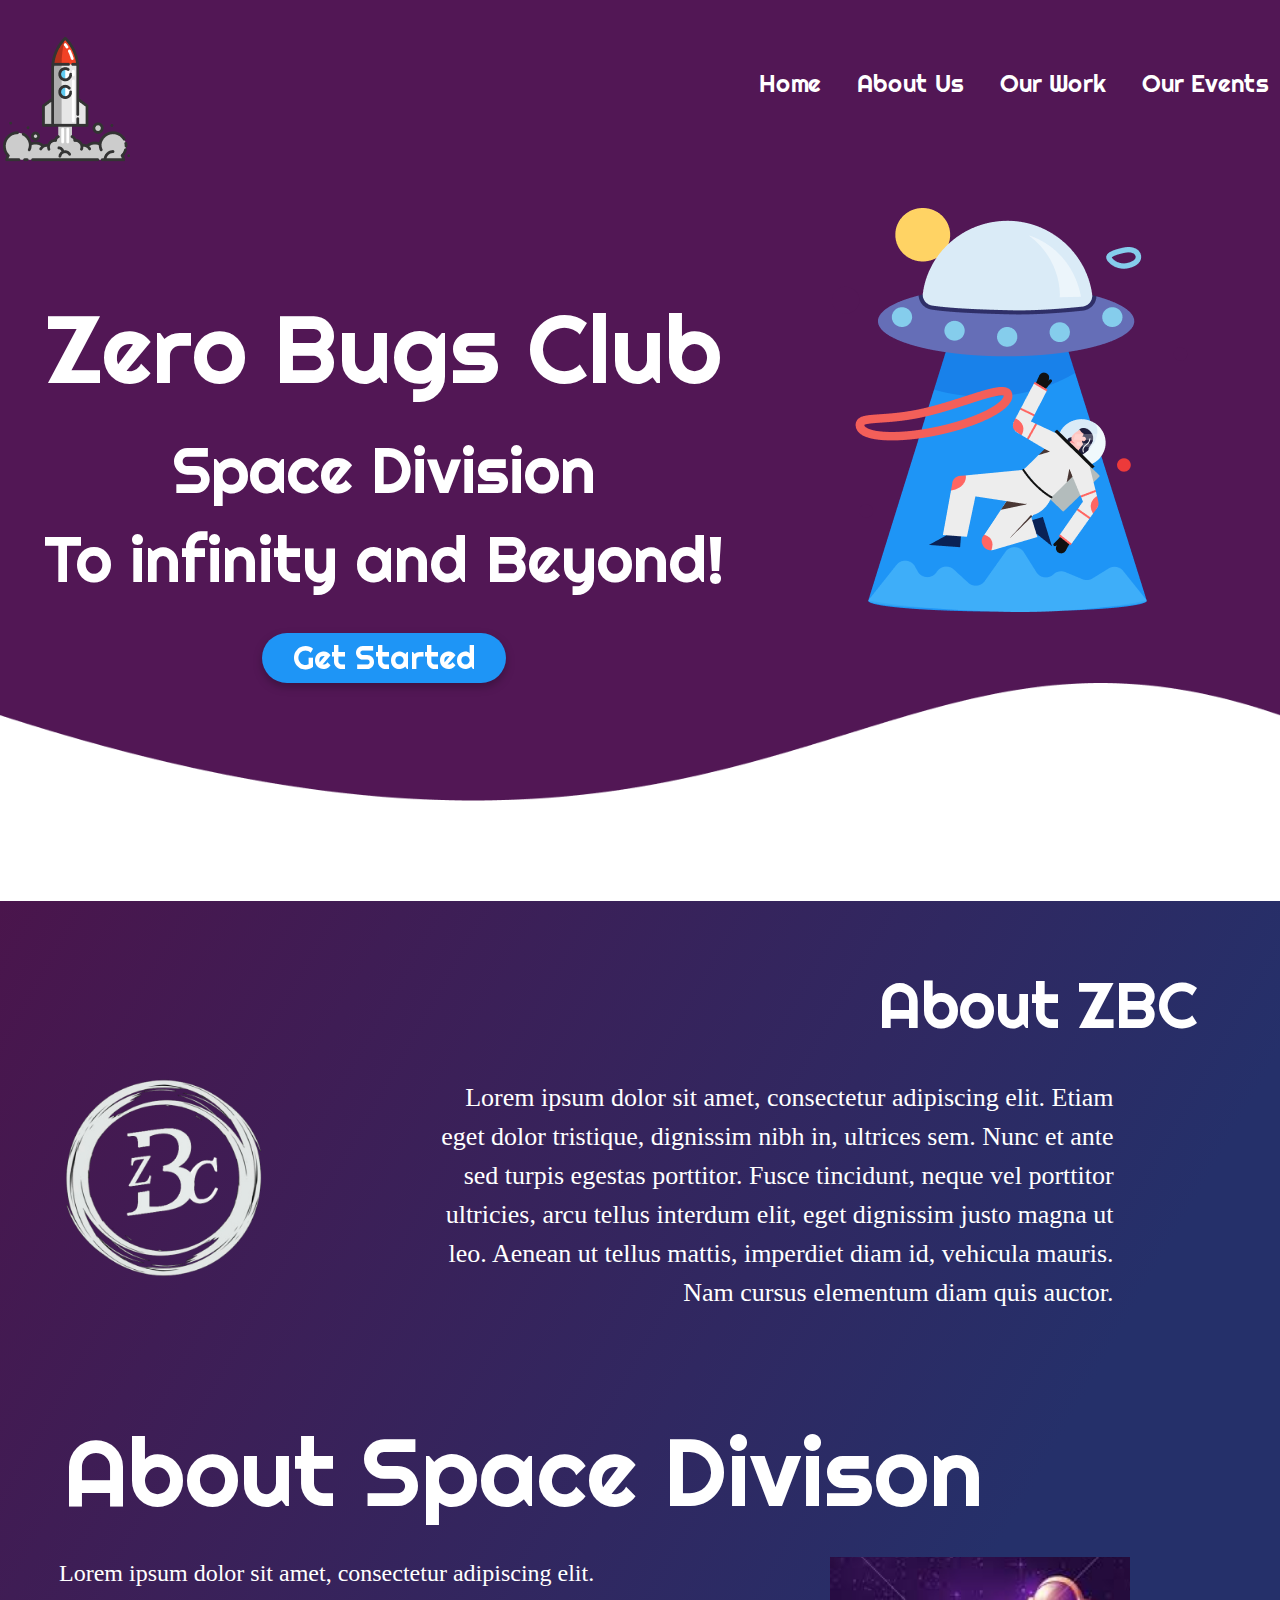
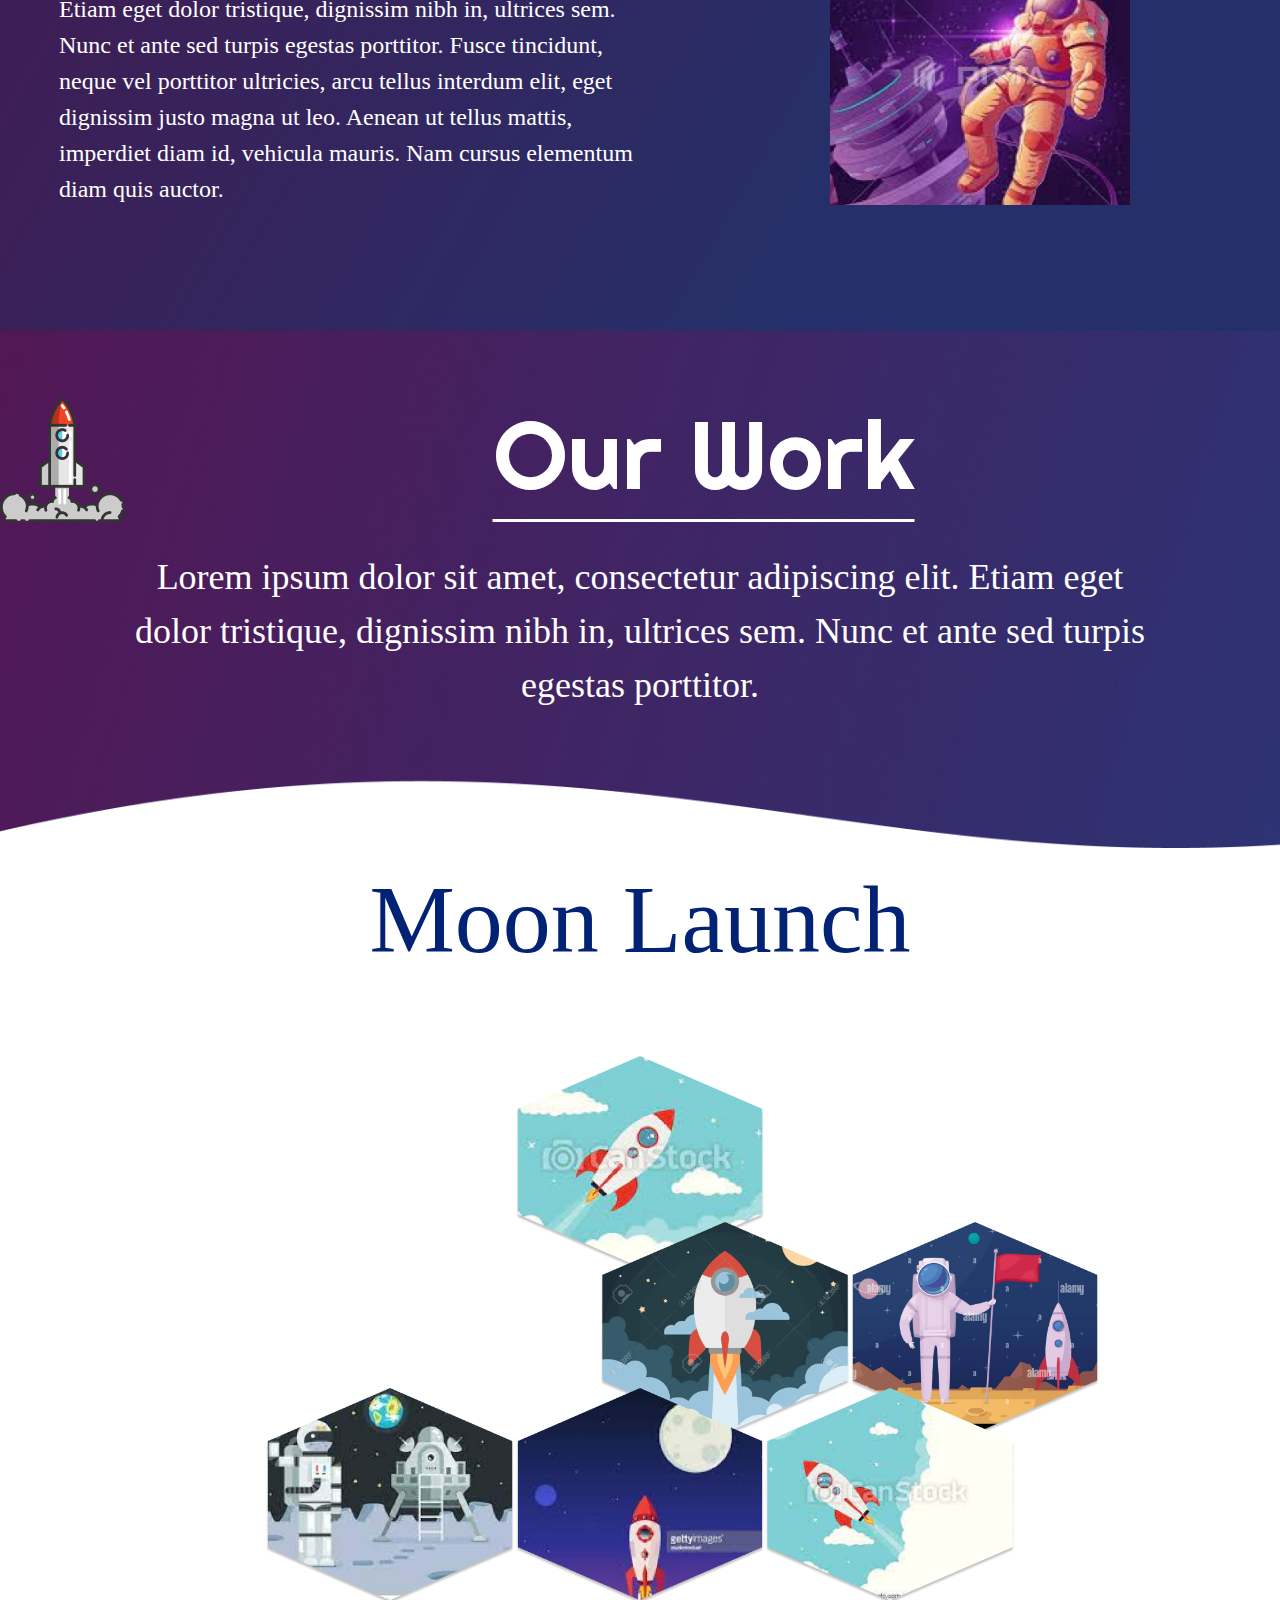
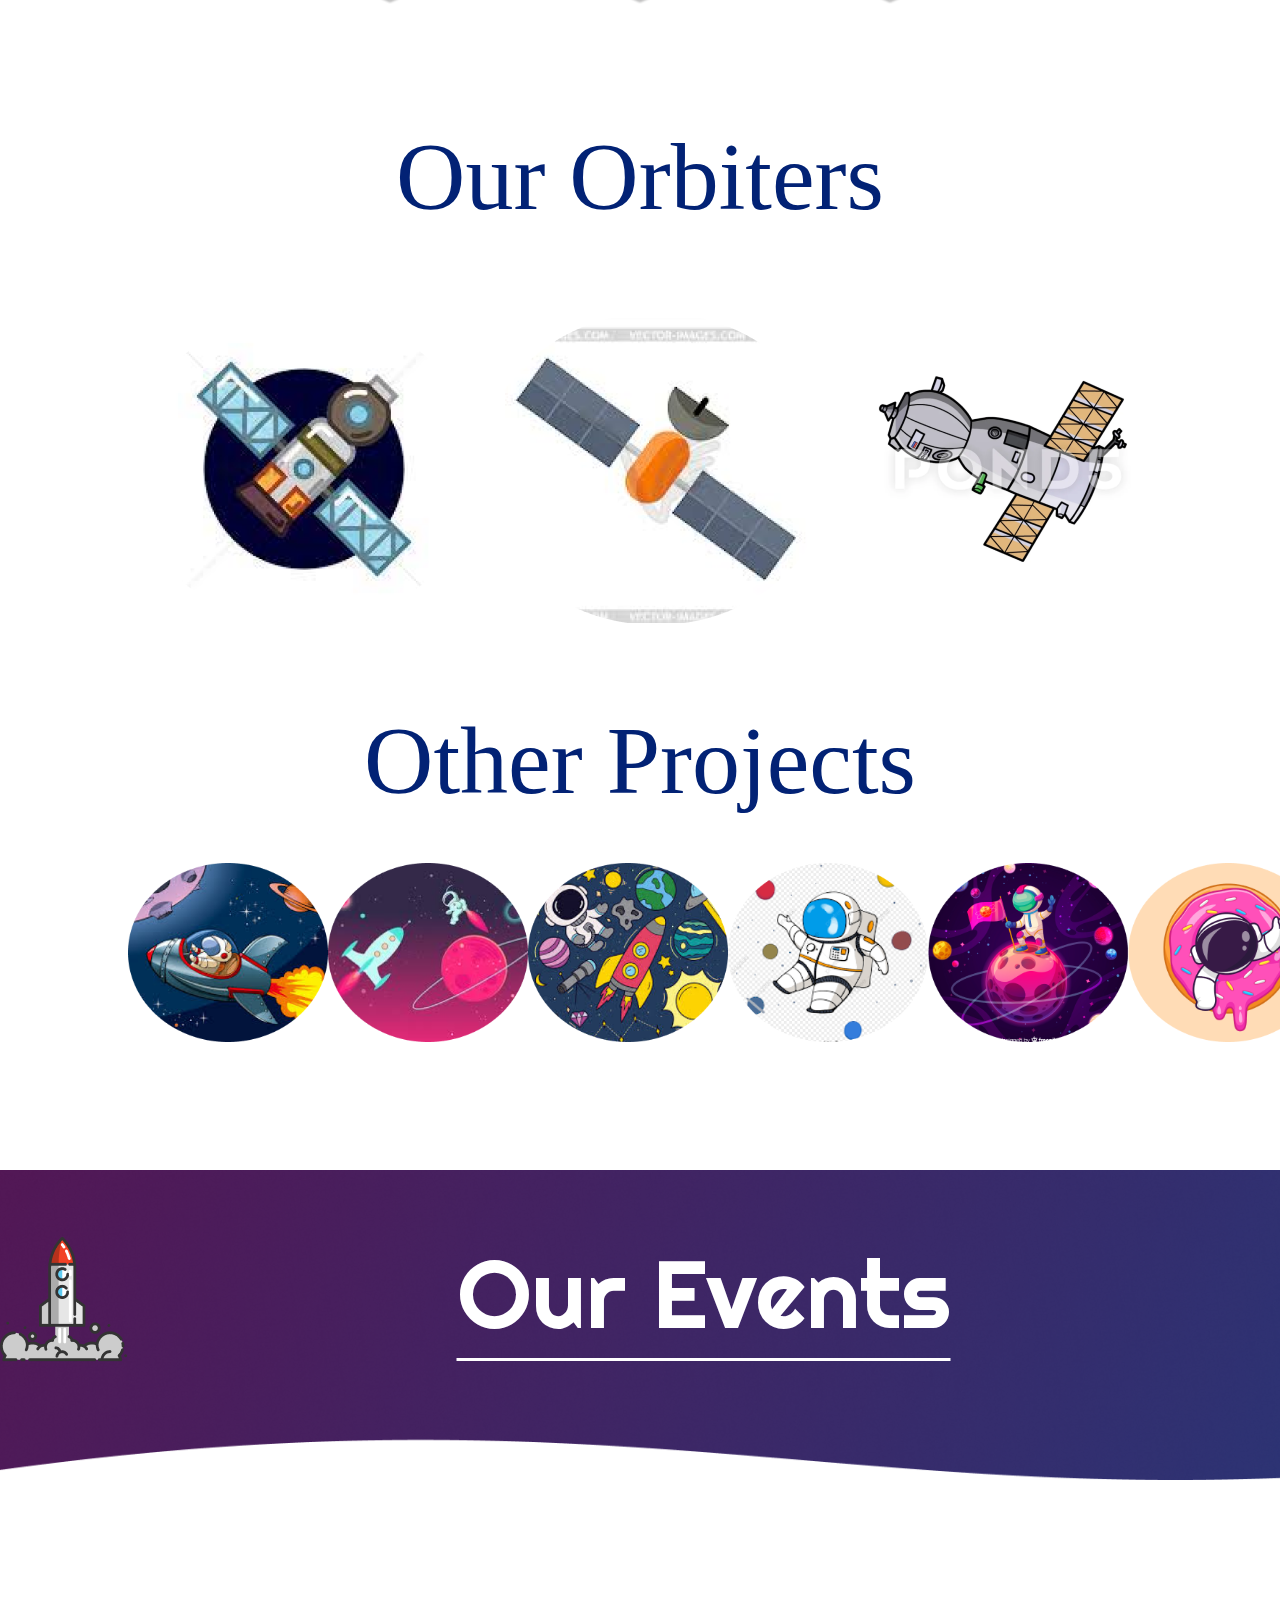
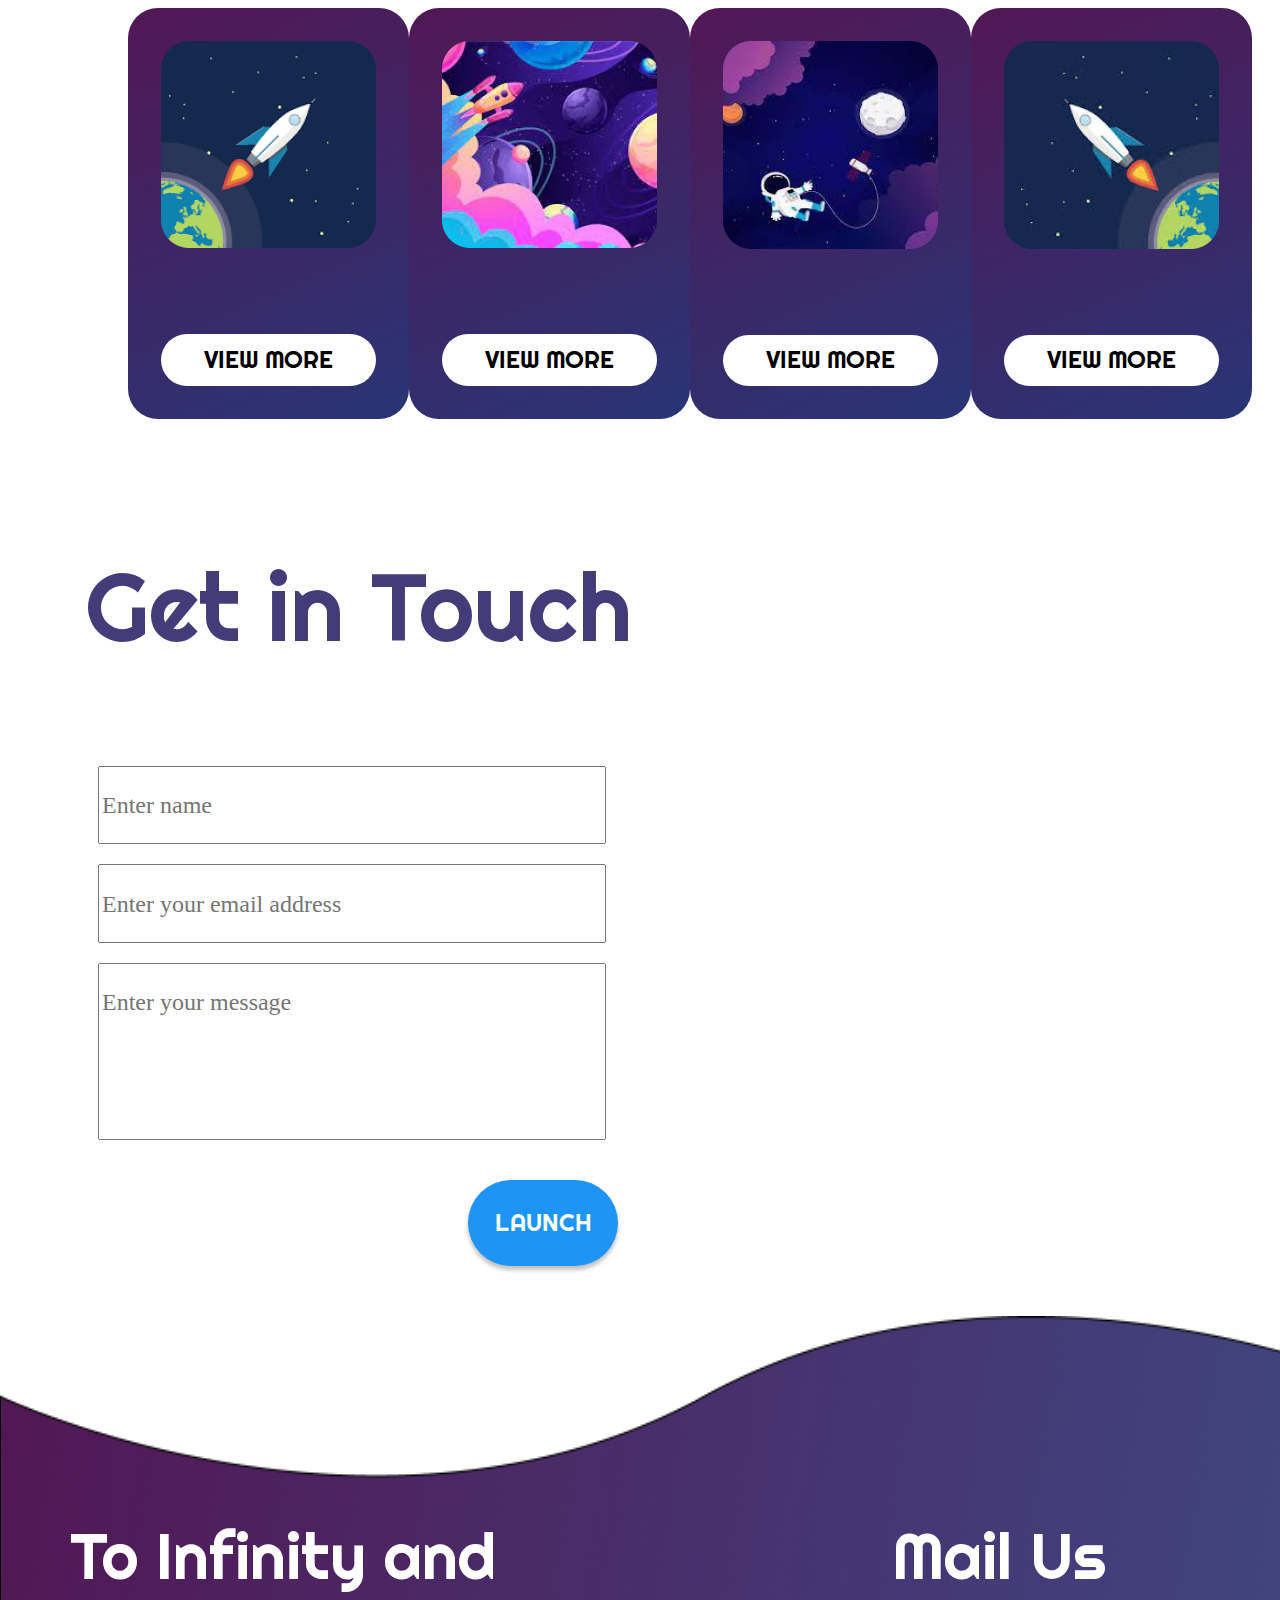
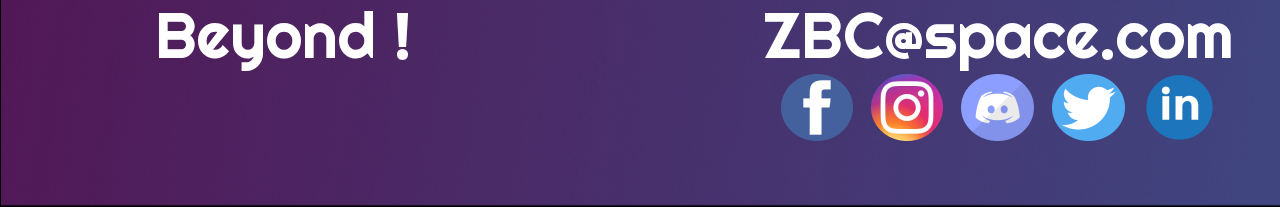
<file: root/index.html>
<!DOCTYPE html>
<html lang="en">

<head>
    <meta charset="UTF-8">
    <meta http-equiv="X-UA-Compatible" content="IE=edge">
    <meta name="viewport" content="width=device-width, initial-scale=1.0">
    <link rel="stylesheet" href="style.css">
    <link rel="preconnect" href="https://fonts.googleapis.com">
    <link rel="preconnect" href="https://fonts.gstatic.com" crossorigin>
    <link href="https://fonts.googleapis.com/css2?family=Righteous&display=swap" rel="stylesheet">
    <title>Website</title>

</head>

<body>
    <nav id="home">
        <a href="#home">
            <img src="/root/assets/Home/rocket-img.png">
        </a>

        <div>
            <a href="#home">Home</a>
            <a href="#aboutus">About Us</a>
            <a href="#work">Our Work</a>
            <a href="#events">Our Events</a>
            <a href="#contact">Contacts</a>
        </div>
    </nav>
    <div class="home" style="display: flex;">
        <div class="home1">
            <div class="home-heading">
                Zero Bugs Club
            </div>
            <div class="sub-heading1">
                Space Division
            </div>
            <div class="sub-heading2">
                To infinity and Beyond!
            </div>
            <button>Get Started</button>
        </div>
        <img src="/root/assets/Home/img.png">
    </div>
    <img src="/root/assets/Waves/wave-1.png" class="whitewave" style="background: #521755;">
    <div class="aboutus" id="aboutus">
        <div class="heading1" style="padding-top: 5%;">
            About ZBC
        </div>
        <div class="aboutusline1">
            <img src="/root/assets/About/zbc-logo.png"
                style="width: 200px; height: auto; float: left; margin-left: 5%;">
            <p class="para1">
                Lorem ipsum dolor sit amet, consectetur adipiscing elit. Etiam eget dolor tristique, dignissim nibh in,
                ultrices sem. Nunc et ante sed turpis egestas porttitor. Fusce tincidunt, neque vel porttitor ultricies,
                arcu tellus interdum elit, eget dignissim justo magna ut leo. Aenean ut tellus mattis, imperdiet diam
                id, vehicula mauris. Nam cursus elementum diam quis auctor.
            </p>
        </div>
        <div class="aboutusline2">
            About Space Divison
        </div>
        <div class="aboutusflex2">
            <p class="aboutus2para">
                Lorem ipsum dolor sit amet, consectetur adipiscing elit. Etiam eget dolor tristique, dignissim nibh
                in, ultrices sem. Nunc et ante sed turpis egestas porttitor. Fusce tincidunt, neque vel porttitor
                ultricies, arcu tellus interdum elit, eget dignissim justo magna ut leo. Aenean ut tellus mattis,
                imperdiet diam id, vehicula mauris. Nam cursus elementum diam quis auctor.
            </p>
            <img src="/root/assets/About/img.png">
        </div>


    </div>
    <div class="work" id="work">
        <a href="#home">
            <img src="/root/assets/Home/rocket-img.png" class="logo">
        </a>
        <div class="workheading">
            Our Work
        </div>
        <p>
            Lorem ipsum dolor sit amet, consectetur adipiscing elit. Etiam eget dolor tristique, dignissim nibh in,
            ultrices sem. Nunc et ante sed turpis egestas porttitor.
        </p>
    </div>
    <div class="work2">
        <div class="work2heading">
            Moon Launch
        </div>
        <div class="hexagons">
            <div class="row1" style="display: flex;">
                <img src="/root/assets/Moon Launch/Polygon 1.png">
            </div>
            <div class="row2" style="display: flex; translate: 210px;">
                <img src="/root/assets/Moon Launch/Polygon 2.png">
                <img src="/root/assets/Moon Launch/Polygon 3.png">
            </div>
            <div class="row3" style="display: flex;">
                <img src="/root/assets/Moon Launch/Polygon 4.png">
                <img src="/root/assets/Moon Launch/Polygon 5.png">
                <img src="/root/assets/Moon Launch/Polygon 6.png">
            </div>

        </div>
        <div class="work3heading">
            Our Orbiters
        </div>
        <div class="work3">
            <img src="/root/assets/Orbiters/img-1.png">
            <img src="/root/assets/Orbiters/img-2.png">
            <img src="/root/assets/Orbiters/img-3.png">
        </div>

        <div class="projects">
            <div class="projectsheading">Other Projects</div>
            <div class="projectsimg">
                <img src="/root/assets/Projects Slider/img-1.png">
                <img src="/root/assets/Projects Slider/img-2.png">
                <img src="/root/assets/Projects Slider/img-3.png">
                <img src="/root/assets/Projects Slider/img-4.png">
                <img src="/root/assets/Projects Slider/img-5.png">
                <img src="/root/assets/Projects Slider/img-6.png">
            </div>
        </div>
        <div class="events" id="events">
            <div class="eventsinline">
                <a href="#home">
                    <img src="/root/assets/Home/rocket-img.png" >
                </a>
                <div class="eventsheading">
                    Our Events
                </div>
            </div>
            <div class="eventscards">
                <div class="card1">
                    <img src="/root/assets/Events/img-1.png">
                    <button>VIEW MORE</button>
                </div>
                <div class="card2">
                    <img src="/root/assets/Events/img-2.png">
                    <button>VIEW MORE</button>
                </div>
                <div class="card3">
                    <img src="/root/assets/Events/img-3.png">
                    <button>VIEW MORE</button>
                </div>
                <div class="card4">
                    <img src="/root/assets/Events/img-4.png">
                    <button>VIEW MORE</button>
                </div>
            </div>
            <div class="contactus" id="contact">
                <div class="contactheading">Get in Touch</div>
                <div class="inline">
                    <form class="forminline">
                        <input placeholder="Enter name">
                        <input placeholder="Enter your email address">
                        <input placeholder="Enter your message" style="padding-bottom: 100px;">
                        <button>LAUNCH</button>
                    </form>
                    <div class="mapouter">
                        <div class="gmap_canvas"><iframe width="500" height="500" id="gmap_canvas"
                                src="https://maps.google.com/maps?q=chennai&t=&z=5&ie=UTF8&iwloc=&output=embed"
                                frameborder="0" scrolling="no" marginheight="0" marginwidth="0"></iframe><a
                                href="https://fmovies-online.net"></a><br>
                            <style>
                                .mapouter {
                                    position: relative;
                                    text-align: right;
                                    height: 500px;
                                    width: 500px;
                                }
                            </style><a href="https://www.embedgooglemap.net">map embed iframe</a>
                            <style>
                                .gmap_canvas {
                                    overflow: hidden;
                                    background: none !important;
                                    height: 500px;
                                    width: 500px;
                                }
                            </style>
                        </div>
                    </div>
                </div>
            </div>
            <div class="footer">
                <div class="left">
                    To Infinity and Beyond !
                </div>
                <div class="right">
                    <div>
                        Mail Us
                    </div>
                    <div>
                        ZBC@space.com
                    </div>
                    <div>
                        <img src="/root/assets/social/Vector.png">
                        <img src="/root/assets/social/Vector-1.png">
                        <img src="/root/assets/social/Vector-2.png">
                        <img src="/root/assets/social/Vector-3.png">
                        <img src="/root/assets/social/Vector-4.png">
                    </div>
                </div>
                <img src="/root/assets/Footer/img.png" width="100px" height="100px" class="footerimg">
            </div>


        </div>
    </div>


</body>

</html>
</file>
<file: root/style.css>
body {
  position: relative;

  padding: 0;
  margin: 0;
  overflow-x: hidden;
  background-clip: padding-box;
}
nav div a {
  margin: 16px;
  font-family: Righteous;
  font-style: normal;
  font-weight: normal;
  font-size: 24px;
  line-height: 30px;
  text-align: center;
  color: #ffffff;
  text-decoration: none;
}
nav div {
  position: relative;
  left: 48.15%;
  right: 45.04%;
}
nav img {
  position: relative;
  left: 2.71%;
  right: 88.89%;
  margin-top: 34px;
}
nav {
  align-items: center;
  top: 0.87%;
  bottom: 98.38%;
  display: flex;
  align-self: center;
  background: #521755;
}
.home {
  background: #521755;
}
.home-heading {
  position: relative;
  margin-top: 121px;
  font-family: Righteous;
  font-style: normal;
  font-weight: normal;
  font-size: 96px;
  line-height: 119px;
  color: #ffffff;
}
.sub-heading1 {
  position: relative;
  font-family: Righteous;
  font-style: normal;
  font-weight: normal;
  font-size: 64px;
  line-height: 79px;
  margin-top: 22px;
  color: #ffffff;
}
.sub-heading2 {
  position: relative;
  font-family: Righteous;
  font-style: normal;
  font-weight: normal;
  margin-top: 10px;
  font-size: 64px;
  line-height: 79px;
  color: #ffffff;
}
.home .home1 {
  display: flex;
  align-items: center;
  flex-direction: column;
  left: 10.32%;
  right: 43.52%;
  width: 60%;
}
.home button {
  border-radius: 40px;
  border-style: none;
  background: #1e95f6;
  font-family: Righteous;
  font-style: normal;
  font-weight: normal;
  font-size: 32px;
  line-height: 40px;
  text-align: center;
  color: #ffffff;
  width: 244px;
  height: 50px;
  margin-top: 35px;
  filter: drop-shadow(
    0px 4px 4px rgba(0, 0, 0, 0.25)
  );
}
.home img {
  position: relative;
  margin-top: 40px;

  height: 10%;
  left: 5%;
}
.whitewave {
  width: 100%;
  vertical-align: middle;
}

.aboutus {
  background: linear-gradient(
    119.66deg,
    #4a154c 0%,
    #25306a 73.23%
  );
}

.aboutus .heading1 {
  position: relative;
  margin-right: 82px;
  text-align: end;
  top: 15.21%;
  bottom: 83.43%;
  font-family: Righteous;
  font-style: normal;
  font-weight: normal;
  font-size: 64px;
  line-height: 79px;
  color: #ffffff;
  margin-bottom: 34px;
}

.aboutus .para1 {
  position: relative;
  left: 12%;

  font-family: Poppins;
  font-style: normal;
  font-weight: normal;
  font-size: 26px;
  line-height: 39px;
  text-align: right;
  inline-size: 75%;
  color: #ffffff;
  margin: 0;
}

.aboutusline2 {
  position: relative;
  margin-top: 100px;
  left: 5%;
  font-family: Righteous;
  font-style: normal;
  font-weight: normal;
  font-size: 96px;
  line-height: 119px;

  color: #ffffff;
}

.aboutus2para {
  position: relative;
  font-family: Poppins;
  font-style: normal;
  font-weight: normal;
  font-size: 24px;
  line-height: 36px;
  inline-size: 50%;
  color: #ffffff;
  left: 5%;
}

.aboutusflex2 img {
  position: relative;
  align-self: center;
  padding-right: 50px;
  width: 300px;
  height: auto;
}

.aboutusflex2 {
  display: flex;
  justify-content: space-between;
  margin-right: 100px;
  padding-bottom: 100px;
}

.work {
  background: url("/root/assets/Waves/wave-2.png");
  background-color: #ffffff;
  background-size: auto;
  background-repeat: no-repeat;
  background-size: 110% 100%;
  padding-bottom: 100px;
}
.workheading {
  padding-top: 5%;
  text-decoration: underline;
  text-underline-offset: 30px;
  text-decoration-thickness: 3px;
  font-family: Righteous;
  font-style: normal;
  font-weight: normal;
  font-size: 96px;
  line-height: 119px;
  text-align: center;
  color: #ffffff;
}
.work .logo {
  position: relative;
  padding-top: 4%;
  float: left;
  margin-top: 1%;
}

.work p {
  font-family: Poppins;
  font-style: normal;
  font-weight: normal;
  font-size: 36px;
  line-height: 54px;
  text-align: center;
  color: #ffffff;
  margin-left: 10%;
  margin-right: 10%;
}
.work2 {
  background: #ffffff;
}
.work2heading {
  font-family: Poppins;
  font-style: normal;
  font-weight: normal;
  font-size: 96px;
  line-height: 144px;
  text-align: center;
  color: #022275;
}
.hexagons img {
  width: 250px;
  height: auto;
}

.hexagons {
  margin-top: 5%;
  display: flex;
  flex-direction: column;
  align-items: center;
  align-content: flex-start;
}

.row2{
  position: relative;
  top: -50px;
}
.row3{
  position: relative;
  top: -100px;
}
.work3heading {
  font-family: Poppins;
  font-style: normal;
  font-weight: normal;
  font-size: 96px;
  line-height: 144px;
  text-align: center;
  color: #022275;
}
.work3 {
  display: flex;
  margin-top: 5%;
  justify-content: center;
  justify-content: space-between;
  margin-left: 10%;
  margin-right: 10%;
  margin-bottom: 5%;
}

.projectsheading {
  font-family: Poppins;
  font-style: normal;
  font-weight: normal;
  font-size: 96px;
  line-height: 144px;
  text-align: center;
  color: #022275;
}
.projectsimg {
  margin-top: 30px;
  margin-bottom: 10%;
  display: flex;
  justify-content: space-between;
  margin-left: 10%;
  margin-right: 10%;
}
.projectsimg img {
  width: 200px;
  height: auto;
}

.eventsinline {
  background-image: url("/root/assets/Waves/wave-4.png");
  background-color: #ffffff;
  background-size: auto;
  background-repeat: no-repeat;
  background-size: 110% 100%;
  padding-bottom: 50px;
}

.eventsheading {
  position: relative;
  padding-top: 5%;
  font-family: Righteous;
  font-style: normal;
  font-weight: normal;
  font-size: 96px;
  line-height: 119px;
  text-align: center;
  color: #ffffff;
  text-decoration: underline;
  text-underline-offset: 30px;
  text-decoration-thickness: 3px;
  padding-bottom: 6%;
}
.eventsinline img {
  position: relative;
  padding-top: 4%;
  float: left;
  margin-top: 1%;
}

.eventscards {
  display: flex;
  justify-content: space-between;
  margin-left: 10%;
  margin-right: 10%;
  margin-top: 10%;
}
.eventscards div {
  background: linear-gradient(
    156.88deg,
    #521755 -0.02%,
    #293576 99.96%
  );
  border-radius: 30px;
  display: grid;

  padding: 33px;
}
.eventscards div button {
  margin-top: 40%;
  border-radius: 30px;
  padding: 5%;
  background-color: #ffffff;
  font-family: Righteous;
  font-style: normal;
  font-weight: normal;
  font-size: 24px;
  line-height: 30px;
  text-align: center;
  border-style: none;
  color: #000000;
}

.contactheading {
  position: relative;
  left: 6.61%;
  padding-top: 10%;
  font-family: Righteous;
  font-style: normal;
  font-weight: normal;
  font-size: 96px;
  line-height: 119px;
  padding-bottom: 100px;
  color: #433c78;
}

.forminline {
  padding-left: 10%;
  display: grid;
  justify-content: space-between;
}

.forminline input {
  width: 500px;
  font-family: Poppins;
  font-style: normal;
  font-weight: normal;
  font-size: 24px;
  line-height: 36px;
  display: flex;
  align-items: flex-end;
  margin-bottom: 20px;
}
.forminline button {
  border-radius: 50px;
  border-style: none;
  width: 150px;
  padding: 10px;
  font-family: Righteous;
  font-style: normal;
  font-weight: normal;
  font-size: 24px;
  line-height: 30px;
  text-align: center;
  color: #ffffff;
  background: #1e95f6;
  margin-left: calc(500px - 20%);
  margin-top: 3%;
  box-shadow: 0px 4px 4px rgba(0, 0, 0, 0.25);
}

.footer {
  background-image: url("/root/assets/Waves/wave-3.png");
  background-color: #ffffff;
  background-size: auto;
  background-repeat: no-repeat;
  background-size: 110% 100%;
  padding-bottom: 50px;
  display: flex;
  padding-top: 200px;
}

.footer .left {
  position: relative;
  float: left;
  font-family: Righteous;
  font-style: normal;
  font-weight: normal;
  font-size: 64px;
  line-height: 79px;
  text-align: center;
  color: #ffffff;
  left: 2.61%;
  word-wrap: break-word;
  width: 500px;
}
.footer .right {
  position: relative;

  font-family: Righteous;
  font-style: normal;
  font-weight: normal;
  font-size: 64px;
  line-height: 79px;
  text-align: center;
  color: #ffffff;
  left: 20.61%;
}

.footerimg {
  position: relative;
  left: 25.61%;
}

.contactus .inline{
  position: relative;
  display: flex;
  padding-bottom: 50px;
  justify-content: space-between;
  margin-right: 300px;
}
</file>
